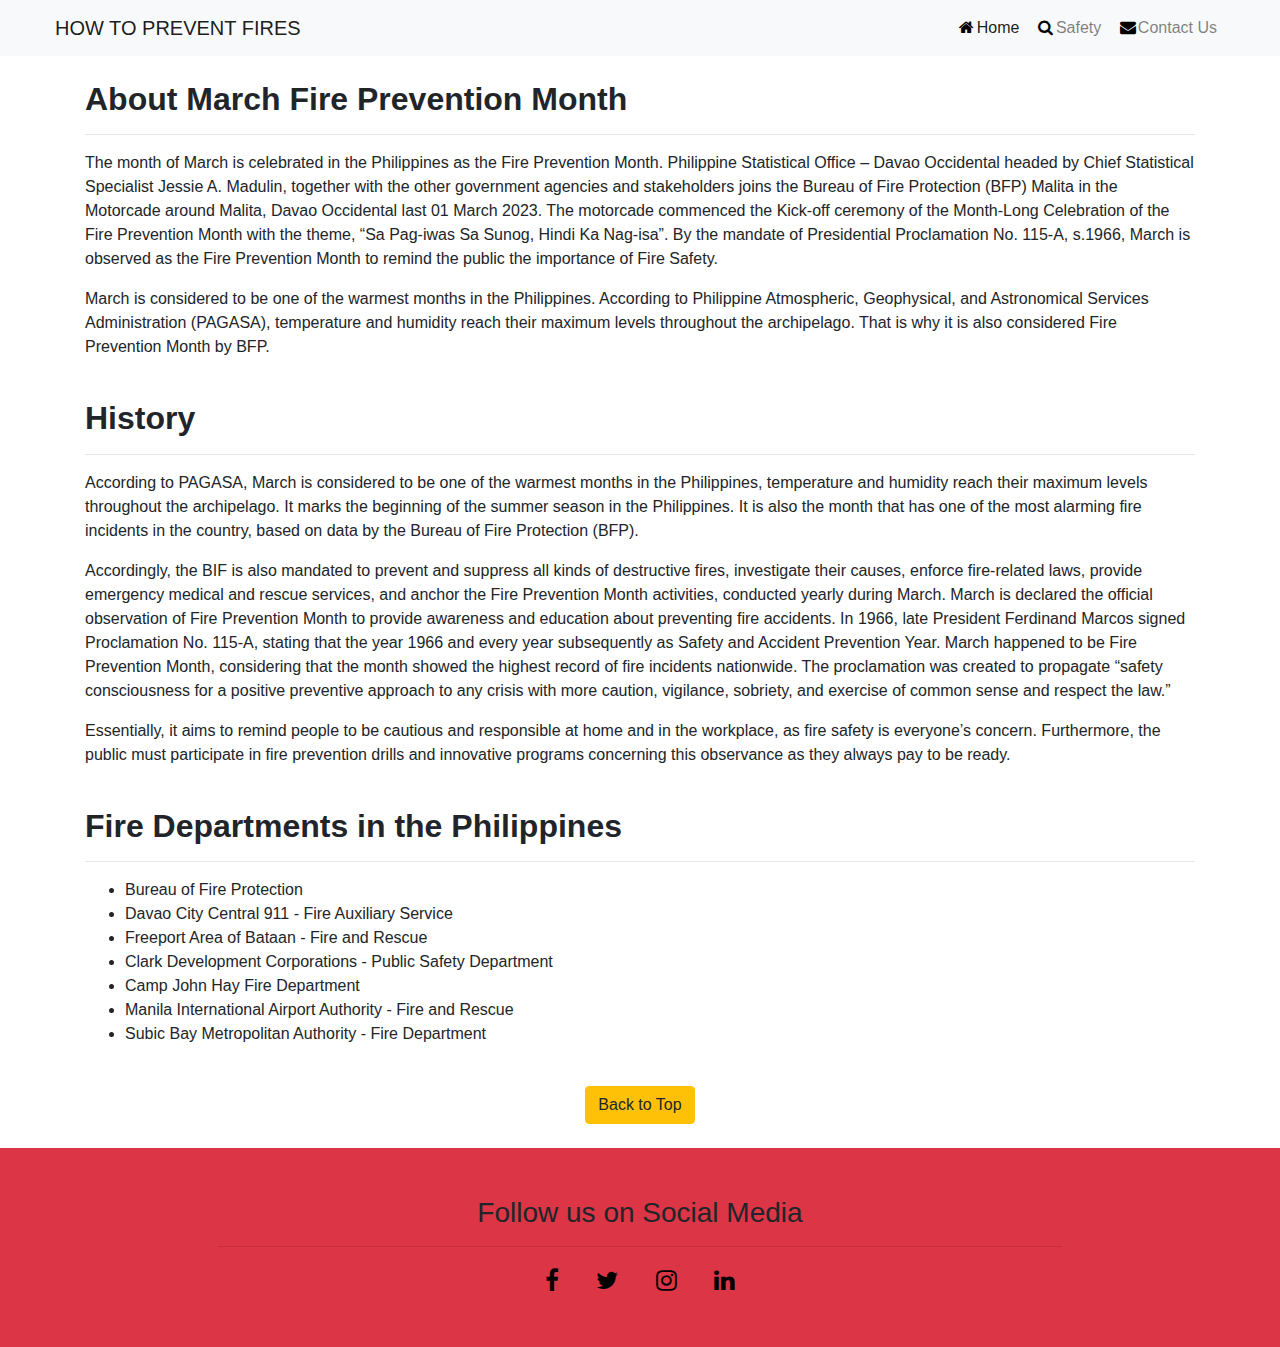
<file: about.html>
<!DOCTYPE html>
<html lang="en">
<head>
   
    <link rel="icon" type="image/png" href=""/>

 
    <script src="https://cdn.jsdelivr.net/npm/jquery@3.5.1/dist/jquery.slim.min.js"></script>

 
    <link rel="stylesheet" href="https://cdn.jsdelivr.net/npm/bootstrap@4.6.2/dist/css/bootstrap.min.css">
    <meta name="viewport" content="width=device-width, initial-scale=1.0">

  
    <link rel="stylesheet" href="index.css">

    
    <link rel="stylesheet" href="https://stackpath.bootstrapcdn.com/font-awesome/4.7.0/css/font-awesome.min.css">

   
    <style>

    </style>

    <title>March is Fire Prevention Month</title>
    
</head>
<body>
   


    <div class="bg-img">
    <div id="navigation" class="nav-text">
        <nav class="navbar navbar-expand-lg navbar-light bg-light">
            <div class="container" style="max-width: 1200px;">
                <a class="navbar-brand" href="#">
                    <span class="navbar-logo-text">HOW TO PREVENT FIRES</span>
                </a>
                <button class="navbar-toggler" type="button" data-toggle="collapse" data-target="#navbarNav" aria-controls="navbarNav" aria-expanded="false" aria-label="Toggle navigation">
                    <span class="navbar-toggler-icon"></span>
                </button>
                <div class="collapse navbar-collapse" id="navbarNav">
                    <ul class="navbar-nav ml-auto">
                        <li class="nav-item">
                            <a class="nav-link active" href="about.html"><i class="fa fa-fw fa-home"></i>Home</a>
                        </li>
                        <li class="nav-item">
                            <a class="nav-link" href="index.html"><i class="fa fa-fw fa-search"></i>Safety</a>
                        <li class="nav-item">
                            <a class="nav-link" href="contact.html"><i class="fa fa-fw fa-envelope"></i>Contact Us</a>
                        </li>
                    </ul>
                </div>
            </div>
        </nav>
    </div>
</div>


    <div class="container">
        <div class="row">
            <div class="col-xl-1">
               
            </div>
    
            <div class="col-xl-12">
                
                <br>
                <h2><b>About March Fire Prevention Month</b></h2>
                <hr>
                <p>The month of March is celebrated in the Philippines as the Fire Prevention Month. Philippine Statistical Office – Davao Occidental headed by Chief Statistical Specialist Jessie A. Madulin, together with the other government agencies and stakeholders joins the Bureau of Fire Protection (BFP) Malita in the Motorcade around Malita, Davao Occidental last 01 March 2023. The motorcade commenced the Kick-off ceremony of the Month-Long Celebration of the Fire Prevention Month with the theme, “Sa Pag-iwas Sa Sunog, Hindi Ka Nag-isa”. By the mandate of Presidential Proclamation No. 115-A, s.1966, March is observed as the Fire Prevention Month to remind the public the importance of Fire Safety. 


                </p> 
                <p> March is considered to be one of the warmest months in the Philippines. According to Philippine Atmospheric, Geophysical, and Astronomical Services Administration (PAGASA), temperature and humidity reach their maximum levels throughout the archipelago. That is why it is also considered Fire Prevention Month by BFP.
                </p> 
                <br>
                <h2><b>History</b></h2>
                <hr>
                <p>According to PAGASA, March is considered to be one of the warmest months in the Philippines, temperature and humidity reach their maximum levels throughout the archipelago. It marks the beginning of the summer season in the Philippines. It is also the month that has one of the most alarming fire incidents in the country, based on data by the Bureau of Fire Protection (BFP).
                </p>
                <p> Accordingly, the BIF is also mandated to prevent and suppress all kinds of destructive fires, investigate their causes, enforce fire-related laws, provide emergency medical and rescue services, and anchor the Fire Prevention Month activities, conducted yearly during March. March is declared the official observation of Fire Prevention Month to provide awareness and education about preventing fire accidents. In 1966, late President Ferdinand Marcos signed Proclamation No. 115-A, stating that the year 1966 and every year subsequently as Safety and Accident Prevention Year. March happened to be Fire Prevention Month, considering that the month showed the highest record of fire incidents nationwide. The proclamation was created to propagate “safety consciousness for a positive preventive approach to any crisis with more caution, vigilance, sobriety, and exercise of common sense and respect the law.”
                <br>

                </p>
                <p>Essentially, it aims to remind people to be cautious and responsible at home and in the workplace, as fire safety is everyone’s concern. Furthermore, the public must participate in fire prevention drills and innovative programs concerning this observance as they always pay to be ready.</p>
                <br>
                <h2><b>Fire Departments in the Philippines</b></h2>
                <hr>
                <ul>
                    <li>Bureau of Fire Protection</li>
                    <li>Davao City Central 911 - Fire Auxiliary Service</li>
                    <li>Freeport Area of Bataan - Fire and Rescue</li>
                    <li>Clark Development Corporations - Public Safety Department</li>
                    <li>Camp John Hay Fire Department</li>
                    <li>Manila International Airport Authority - Fire and Rescue</li>
                    <li>Subic Bay Metropolitan Authority - Fire Department</li>
                </ul>

            </div>
    
            <div class="col-xl-1">
                
            </div>
        </div>
    </div>


    <div class="row">
        <div class="col-xl-2">
            
        </div>
        <div class="col-xl-8">
            <center>
                <br>
                <a href="#top"><button type="submit" class="btn btn-warning">Back to Top</button></a>
            </center>
        </div>
        <div class="col-xl-2">
            
        </div>
    </div>
    <br>  

<section>
    <div class="row bg-danger">
       <div class="col-xl-2">
         
       </div>
       <div class="col-xl-8">
        <footer>
            <br><br>
            <center>
               <h3>Follow us on Social Media</h3>
               <hr>
               <div class="social-icons">
                  <a href="#"> 
                     <i class="fa fa-facebook"></i> 
                  </a>
                  <a href="#">
                     <i class="fa fa-twitter"></i> 
                  </a>
                  <a href="#">
                     <i class="fa fa-instagram"></i> 
                  </a>
                  <a href="#">
                     <i class="fa fa-linkedin"></i> 
                  </a>
               </div>
            </center>                  
            <br><br>
         </footer>
       </div>
       <div class="col-xl-2">
          
       </div>
    </div>
 </section>

   
    <script src="https://cdn.jsdelivr.net/npm/bootstrap@4.6.2/dist/js/bootstrap.min.js"></script>

</body>
</html>
</file>
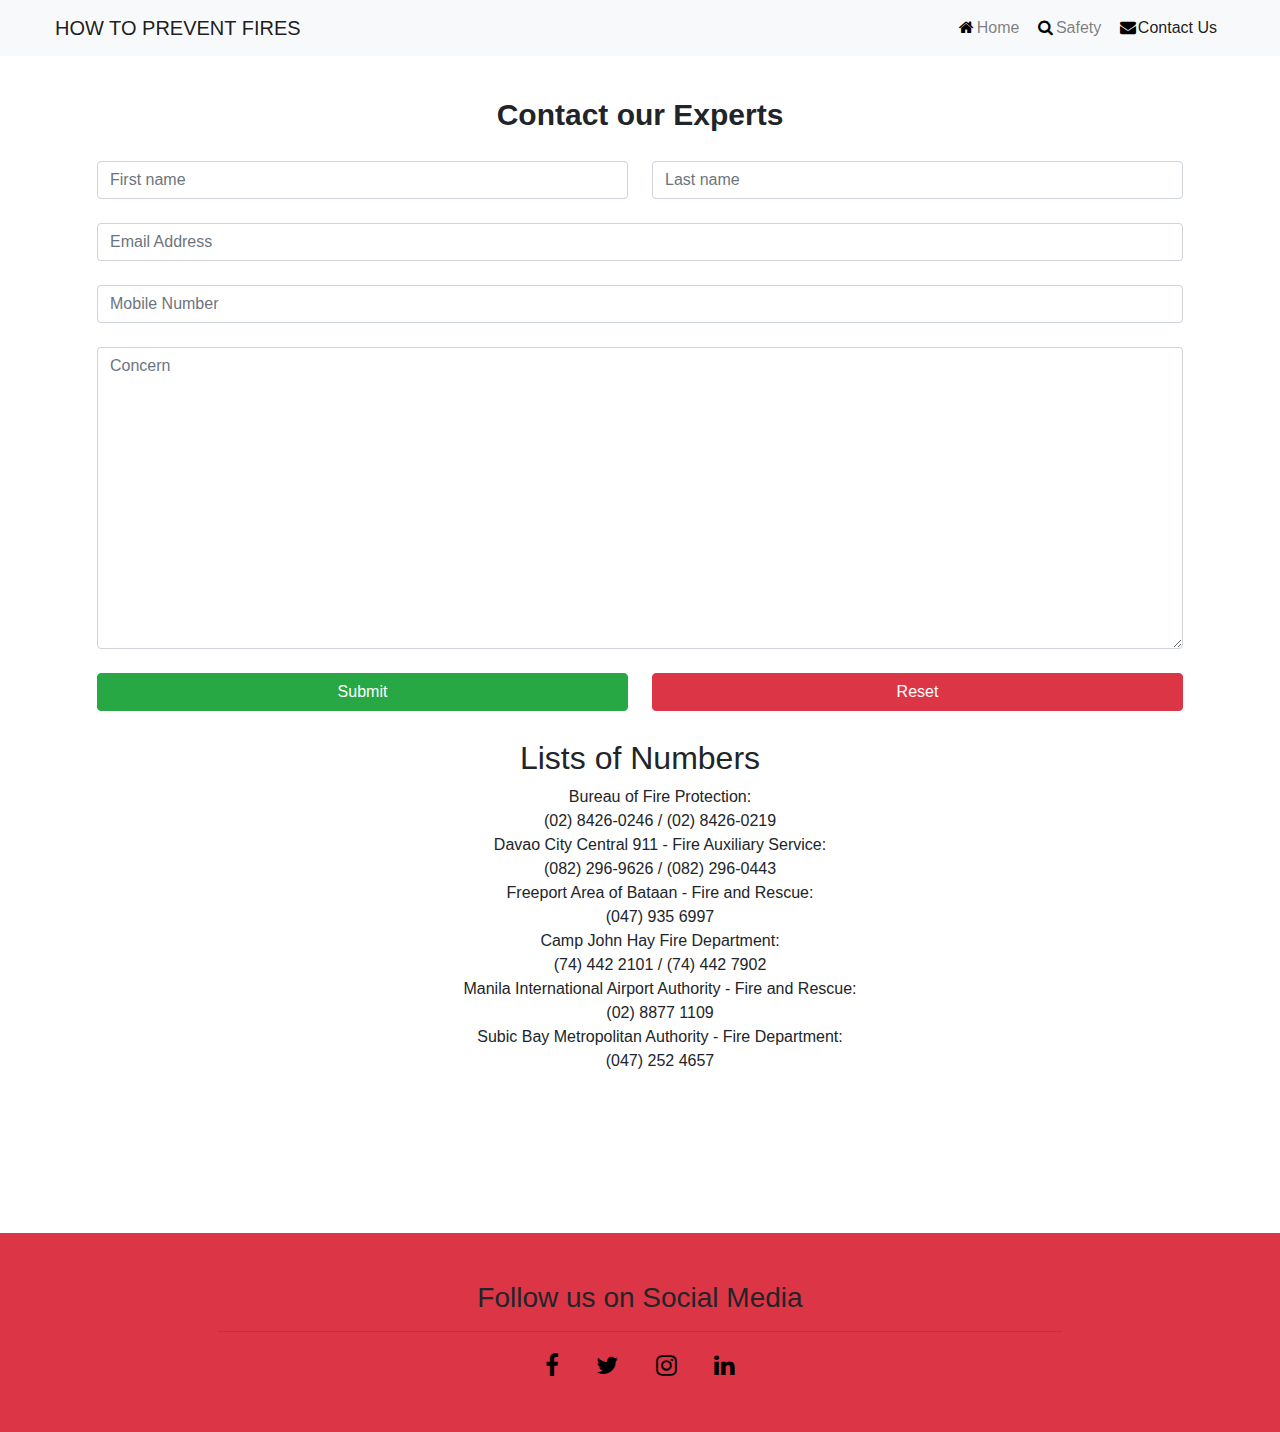
<file: contact.html>
<!DOCTYPE html>
<html lang="en">
<head>
  
    <link rel="icon" type="image/png" href=""/>


    <script src="https://cdn.jsdelivr.net/npm/jquery@3.5.1/dist/jquery.slim.min.js"></script>


    <link rel="stylesheet" href="https://cdn.jsdelivr.net/npm/bootstrap@4.6.2/dist/css/bootstrap.min.css">
    <meta name="viewport" content="width=device-width, initial-scale=1.0">


    <link rel="stylesheet" href="index.css">


    <link rel="stylesheet" href="https://stackpath.bootstrapcdn.com/font-awesome/4.7.0/css/font-awesome.min.css">

  
    <style>
        table th {
            font-size: 30px;
            text-align: center;
        }
        td button {
        width: 100%;
        }

        ul {
            list-style-type: none;
        }

    </style>

    <title>March is Fire Prevention Month</title>
    
</head>
<body>
    
 <div id="navigation" class="nav-text">
        <nav class="navbar navbar-expand-lg navbar-light bg-light">
            <div class="container" style="max-width: 1200px;">
                <a class="navbar-brand" href="#">
                    <span class="navbar-logo-text">HOW TO PREVENT FIRES</span>
                </a>
                <button class="navbar-toggler" type="button" data-toggle="collapse" data-target="#navbarNav" aria-controls="navbarNav" aria-expanded="false" aria-label="Toggle navigation">
                    <span class="navbar-toggler-icon"></span>
                </button>
                <div class="collapse navbar-collapse" id="navbarNav">
                    <ul class="navbar-nav ml-auto">
                        <li class="nav-item">
                            <a class="nav-link" href="about.html"><i class="fa fa-fw fa-home"></i>Home</a>
                        </li>
                        <li class="nav-item">
                            <a class="nav-link" href="index.html"><i class="fa fa-fw fa-search"></i>Safety</a>
                        <li class="nav-item">
                            <a class="nav-link active" href="contact.html"><i class="fa fa-fw fa-envelope"></i>Contact Us</a>
                        </li>
                    </ul>
                </div>
            </div>
        </nav>
    </div>


    <div class="container">
        <div class="row">
            <div class="col-xl-1">
               
            </div>
    
            <div class="col-xl-12">
                <div class="container">

                </div>
                <br>
                <form>
                    <table class="table table-borderless">
                        <th colspan="2">Contact our Experts</th>
                        <tr>
                            <td>
                                <input class="form-control" id="name" name="name" placeholder="First name" required>
                            </td>
                            <td>
                                <input class="form-control" id="name" name="name" placeholder="Last name" required>
                            </td>
                        </tr>
                        <tr>
                            <td colspan="2">
                                <input class="form-control" id="email" name="email" placeholder="Email Address" required>
                            </td>
                        </tr>
                        <tr>
                            <td colspan="2">
                                <input class="form-control" id="number" name="number" placeholder="Mobile Number" required>
                            </td>
                        </tr>
                        <tr>
                            <td colspan="2">
                                <textarea class="form-control" rows="12" placeholder="Concern"></textarea>
                            </td>
                        </tr>     
                        <tr>
                            <td>
                                <button type="submit" class="btn btn-success">Submit</button>
                            </td>
                            <td>
                                <button type="reset" class="btn btn-danger">Reset</button>
                            </td>
                        </tr>                   
                    </table>
                </form>
            </div>
    
            <div class="col-xl-1">
                
            </div>
        </div>
    </div>
    <center>
  <h2>Lists of Numbers</h2>
    <ul>
    <li>Bureau of Fire Protection:</li>
    <li>(02) 8426-0246 / (02) 8426-0219</li>
    <li>Davao City Central 911 - Fire Auxiliary Service:</li>
    <li>(082) 296-9626 / (082) 296-0443</li>
    <li>Freeport Area of Bataan - Fire and Rescue:</li>
    <li>(047) 935 6997</li>
    <li>Camp John Hay Fire Department:</li>
    <li>(74) 442 2101 / (74) 442 7902</li>
    <li>Manila International Airport Authority - Fire and Rescue:</li>
    <li>(02) 8877 1109</li>
    <li>Subic Bay Metropolitan Authority - Fire Department:</li>
    <li>(047) 252 4657</li>
    </ul>
    </center>
    <br><br>  
    <br><br>  
    <br>  
    <br>

<section>
    <div class="row bg-danger">
       <div class="col-xl-2">
        
       </div>
       <div class="col-xl-8">
        <footer>
            <br><br>
            <center>
               <h3>Follow us on Social Media</h3>
               <hr>
               <div class="social-icons">
                  <a href="#"> 
                     <i class="fa fa-facebook"></i> 
                  </a>
                  <a href="#">
                     <i class="fa fa-twitter"></i> 
                  </a>
                  <a href="#">
                     <i class="fa fa-instagram"></i> 
                  </a>
                  <a href="#">
                     <i class="fa fa-linkedin"></i> 
                  </a>
               </div>
            </center>                  
            <br><br>
         </footer>
       </div>
       <div class="col-xl-2">
        
       </div>
    </div>
 </section>

    
    <script src="https://cdn.jsdelivr.net/npm/bootstrap@4.6.2/dist/js/bootstrap.min.js"></script>

</body>
</html>
</file>
<file: index.css>
.fa {
    font-size: 24px; 
    color:black; 
    }

body {
    overflow-x: hidden; 
}

.social-icons {
display: flex;
justify-content: space-between;
width: 200px; 
}

.social-icons a {
margin: 0 5px; 
font-size: 24px; 
}

footer {
    position: relative;
    bottom: 0;
    width: 100%;
    }
</file>
